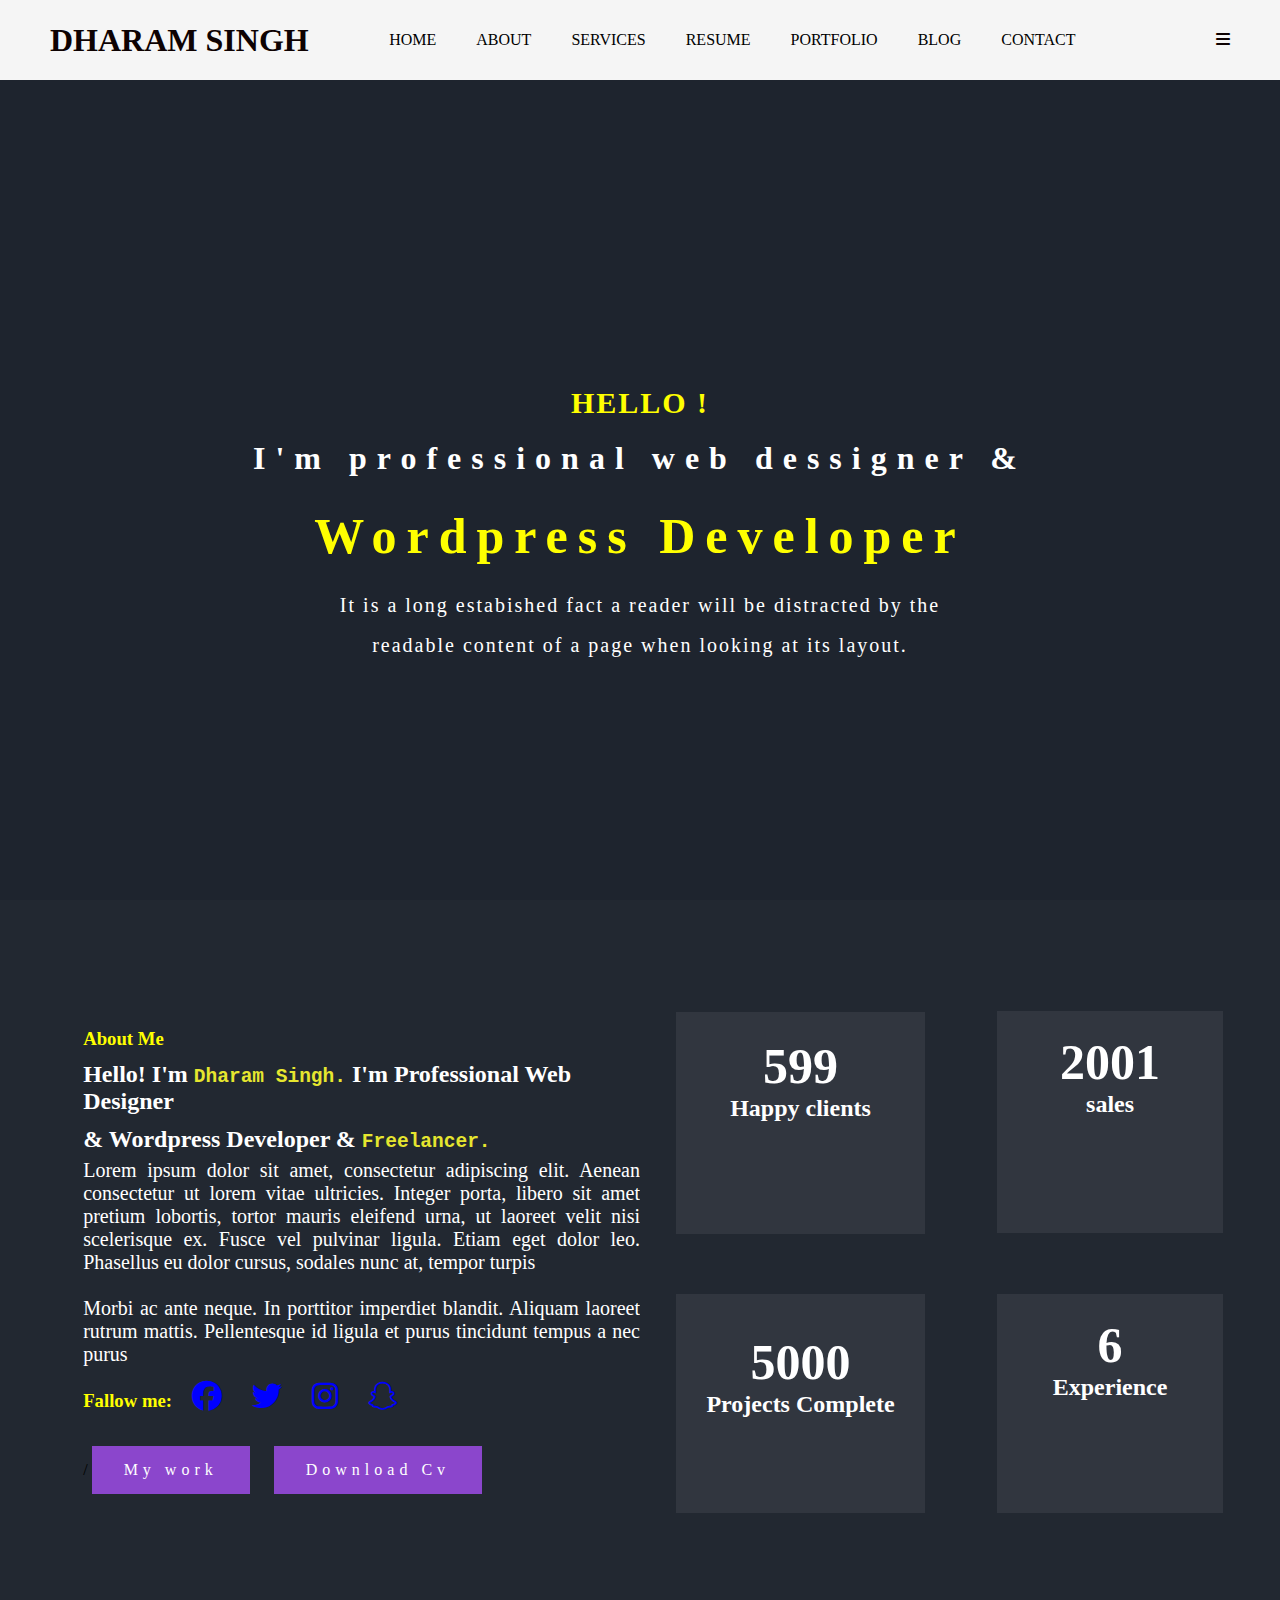
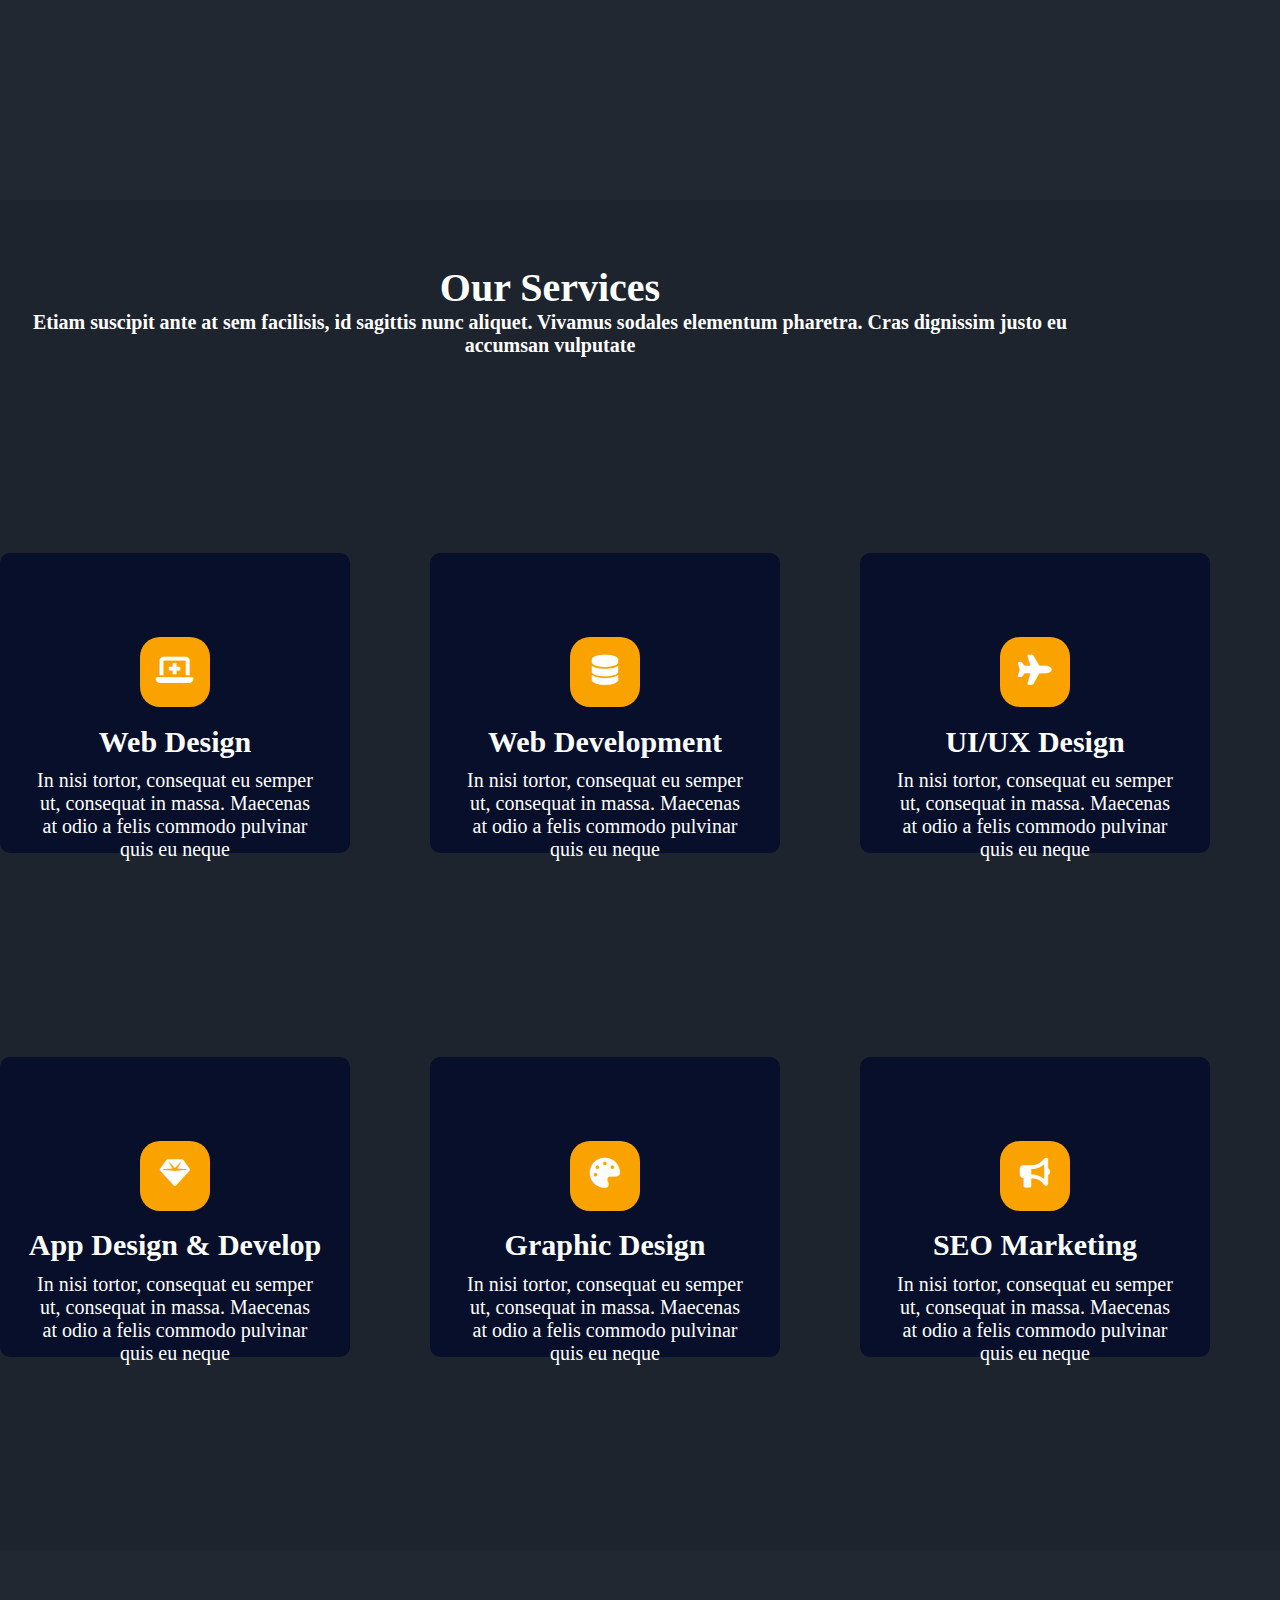
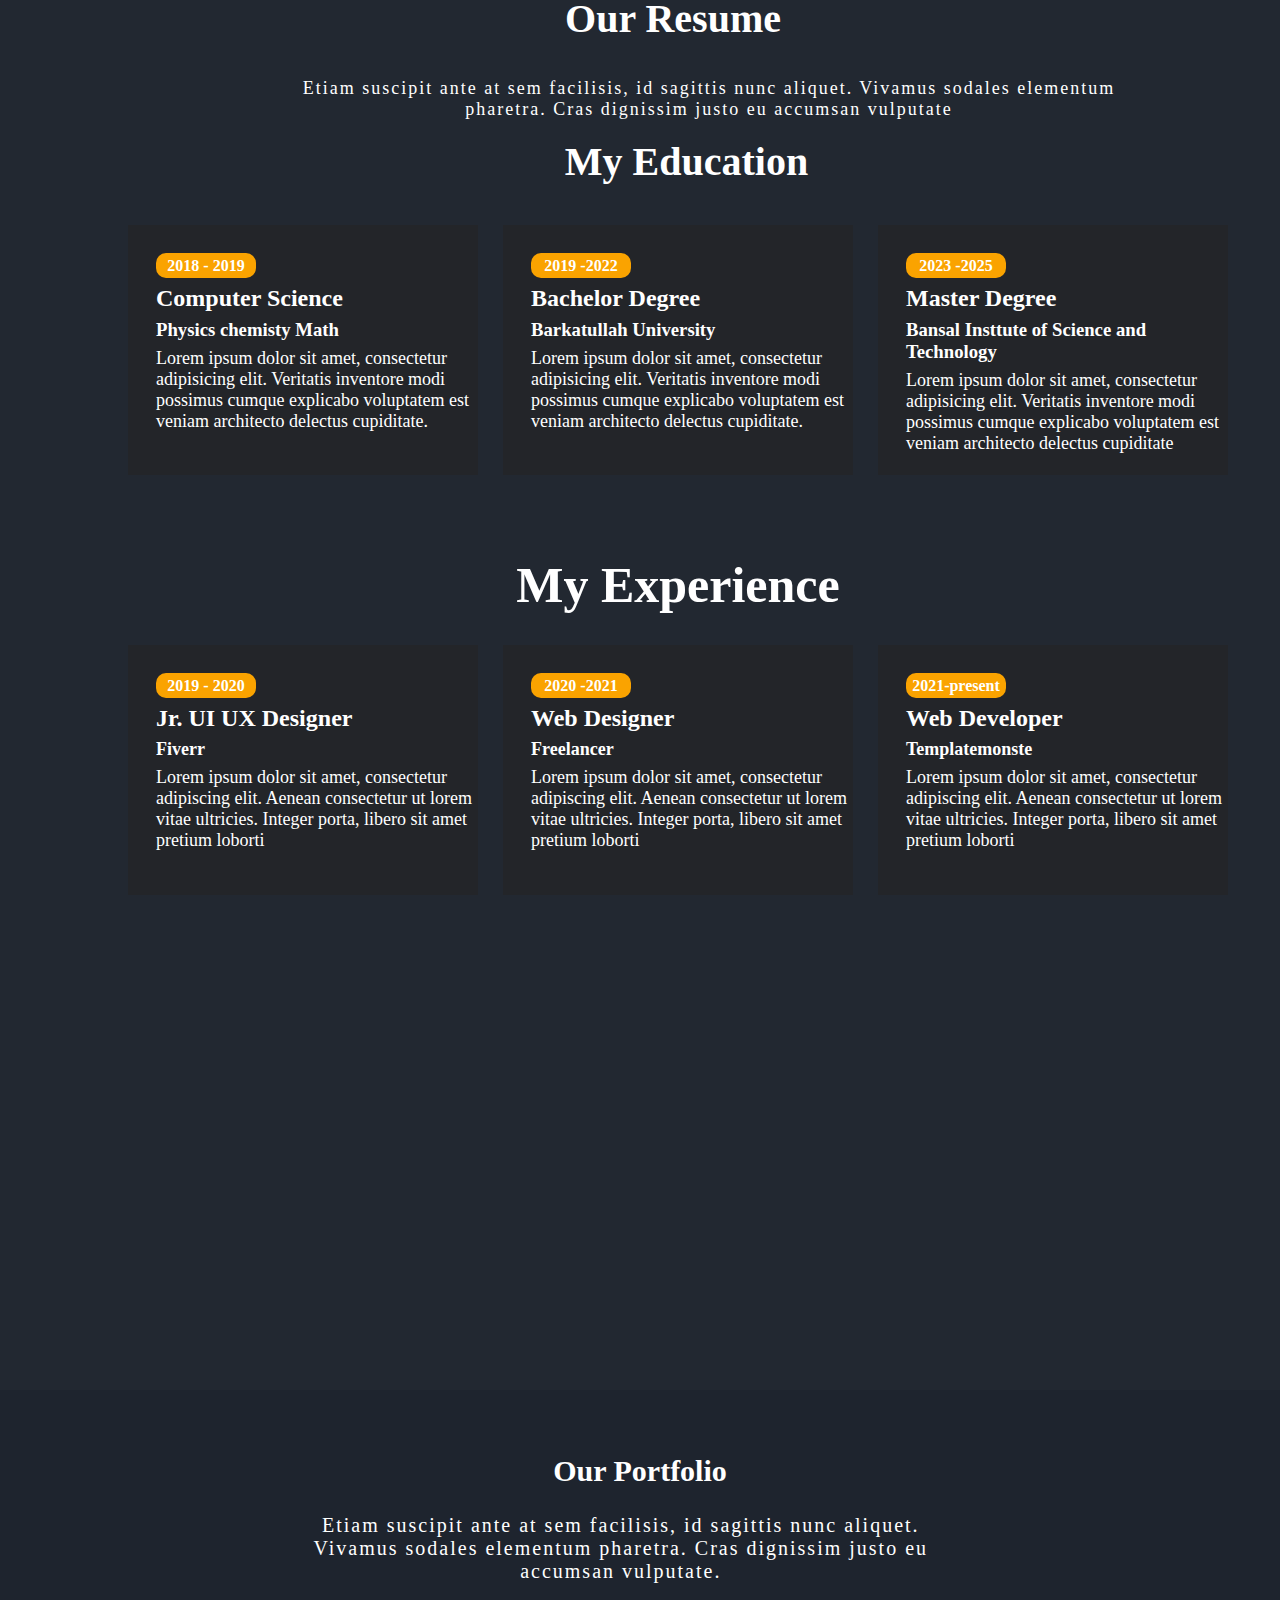
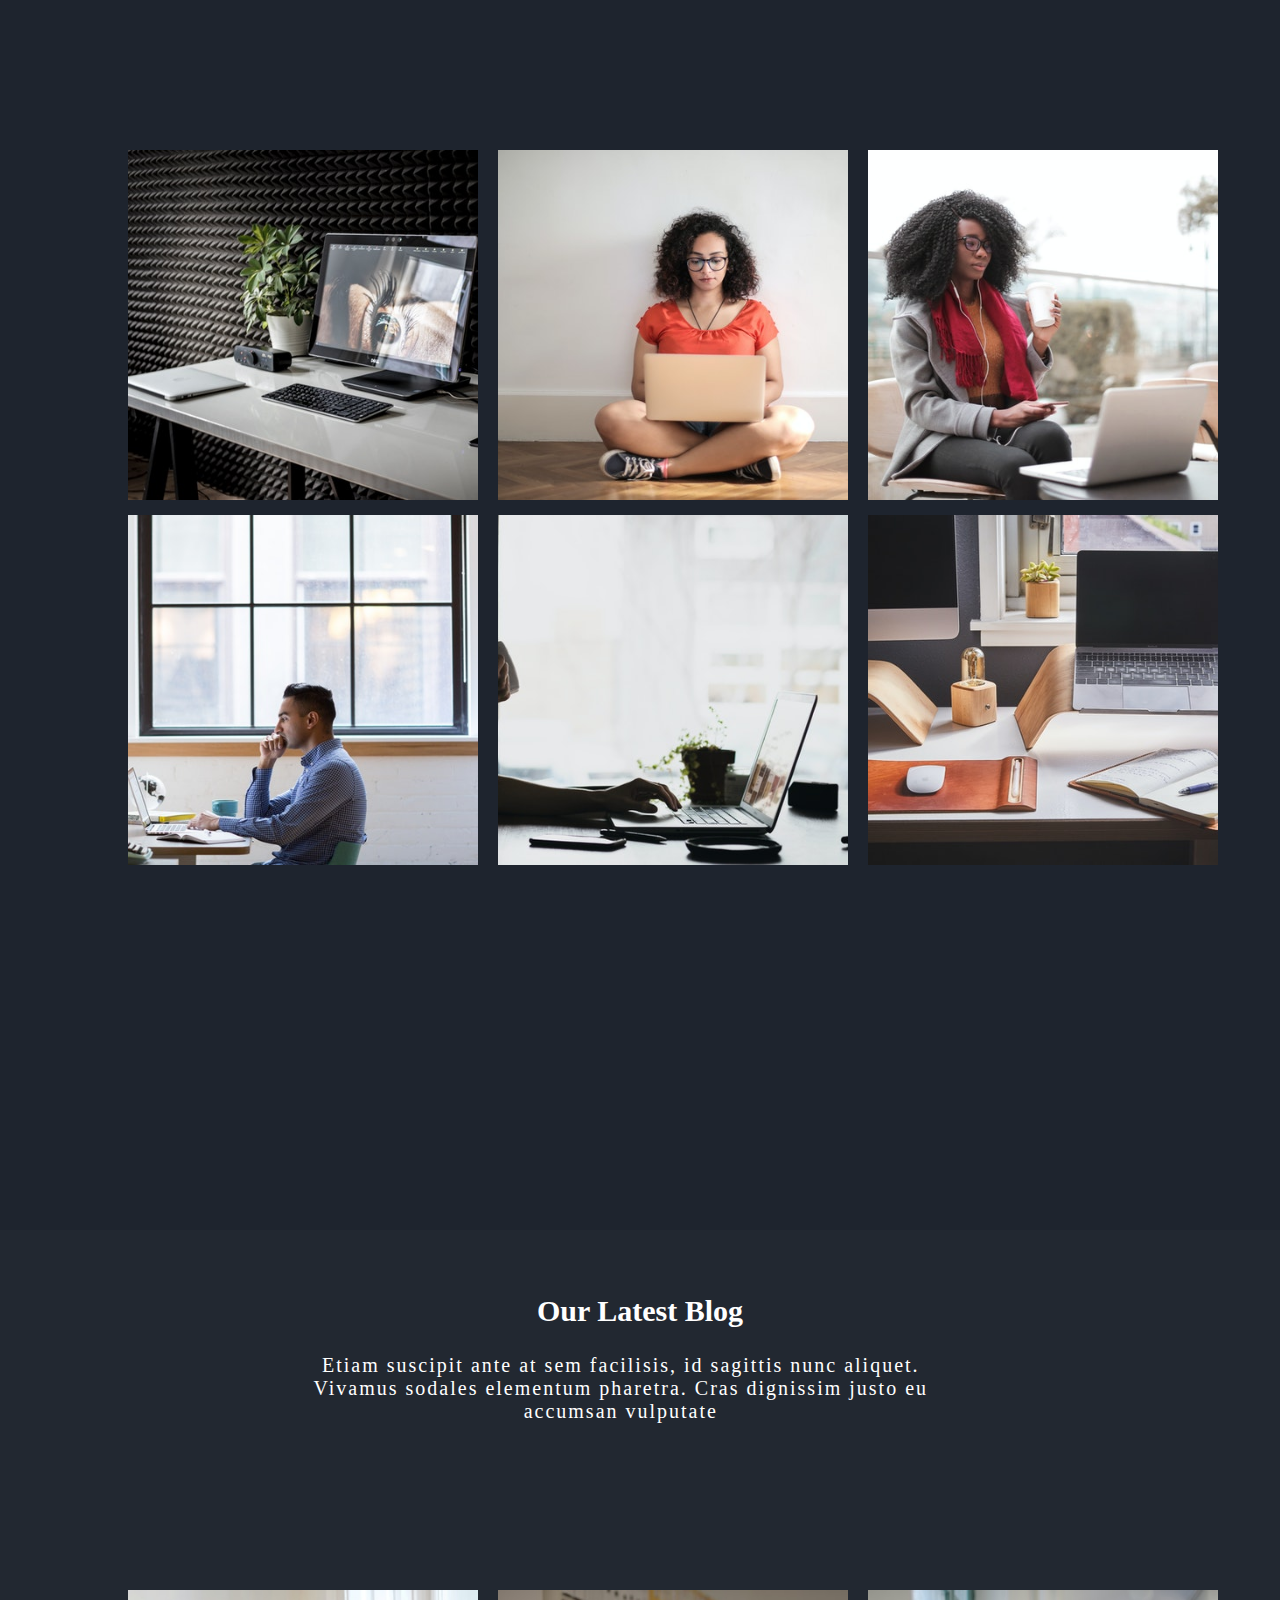
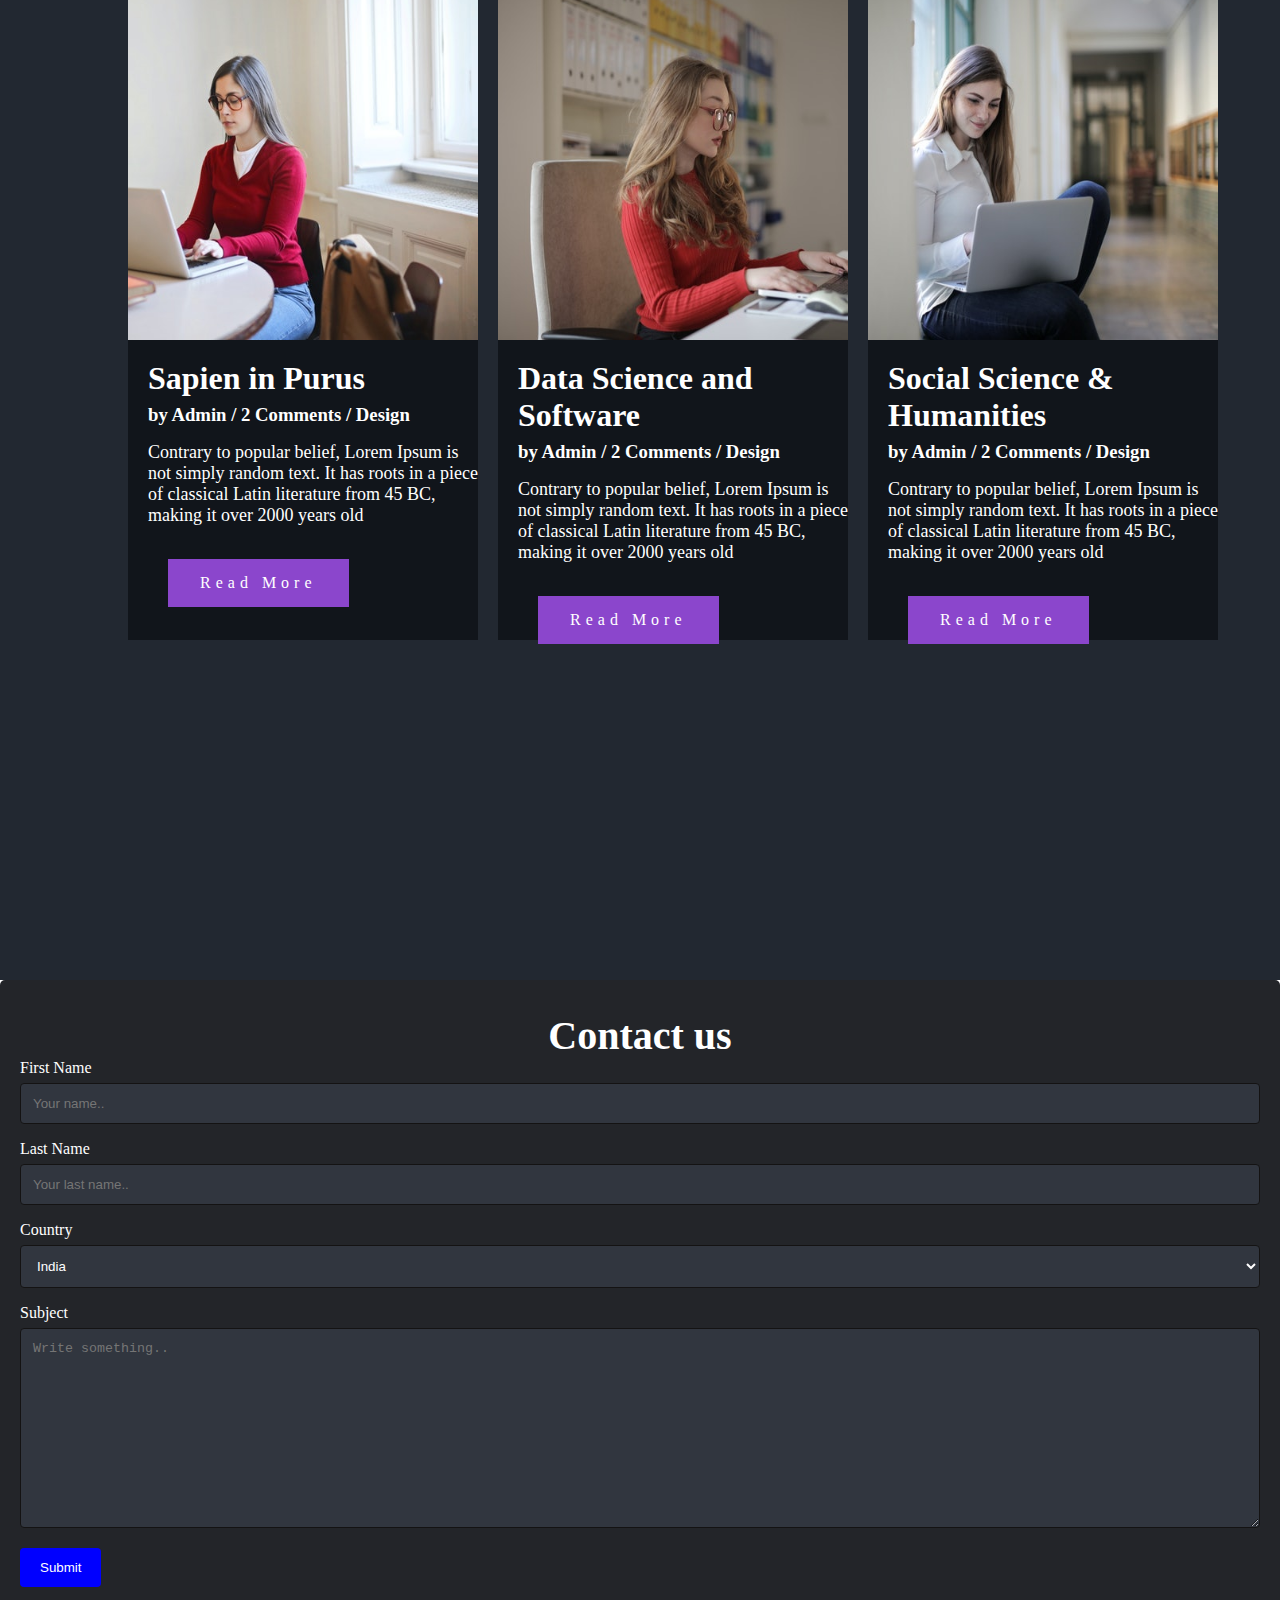
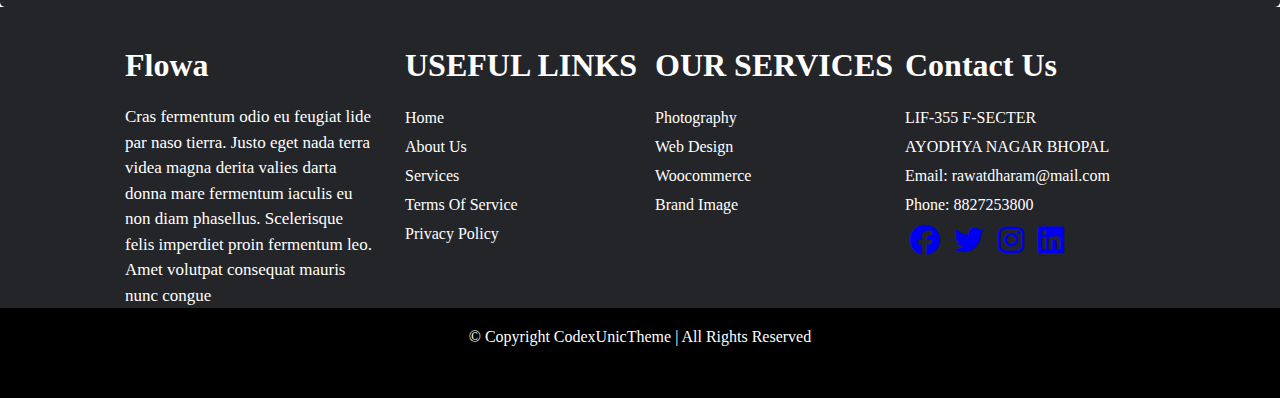
<file: porfolio single/index.html>
<!DOCTYPE html>
<html lang="en">

<head>
    <meta charset="UTF-8">
    <meta name="viewport" content="width=device-width, initial-scale=1.0">
    <link rel="stylesheet" href="https://cdnjs.cloudflare.com/ajax/libs/font-awesome/6.5.1/css/all.min.css">

    <link rel="stylesheet" href="Style.css">

    <title>Document</title>

</head>
<body>
    <input type="checkbox"  id="click">
        <nav class="navbar top">
            <h1>DHARAM SINGH</h1>
            <ul>
                <li><a href="#Home">HOME</a></li>
                <li><a href="#about">ABOUT</a></li>
                <li><a href="#Services">SERVICES</a></li>
                <li><a href="#Resume">RESUME</a></li>
                <li><a href="#Portfolio">PORTFOLIO</a></li>
                <li><a href="#Blog">BLOG</a></li>
                <li><a href="#Contact">CONTACT</a></li>
            </ul>
            <label for="click">
                <i class="fa-solid fa-bars"></i>
            </label>
        </nav>
        <div class="dharam2" id="Home">
            <h3>HELLO !</h3>
            <h1>I'm professional web dessigner & </h1>
            <h2>Wordpress Developer</h2>
            <p>It is a long estabished fact a reader will be distracted by the <br> readable content of a page when
                looking
                at its layout.</p>
                <div class="flex">
                </div>
        </div>
    <section id="about">

        <div class="ds">
            <div class="ds1">
                <div class="dsr">
                    <h3>About Me</h3>
                    <h2>Hello! I'm <samp>Dharam Singh.</samp> I'm Professional Web Designer</h2>
                    <h2>& Wordpress Developer & <samp>Freelancer.</samp></h2>
                    <p>Lorem ipsum dolor sit amet, consectetur adipiscing elit. Aenean consectetur ut lorem vitae
                        ultricies.
                        Integer porta, libero sit amet pretium lobortis, tortor mauris eleifend urna, ut laoreet velit
                        nisi
                        scelerisque ex. Fusce vel pulvinar ligula. Etiam eget dolor leo. Phasellus eu dolor cursus,
                        sodales
                        nunc at, tempor turpis</p>
                    <br>
                    <p>Morbi ac ante neque. In porttitor imperdiet blandit. Aliquam laoreet rutrum mattis. Pellentesque
                        id
                        ligula et purus tincidunt tempus a nec purus</p>
                    <div class="icon">
                        <ul>
                            <h3>Fallow me:
                                <ul>
                                    <li><i class="fa-brands fa-facebook"></i></li>
                                    <li><i class="fa-brands fa-twitter"></i></li>
                                    <li><i class="fa-brands fa-instagram"></i></li>
                                    <li><i class="fa-brands fa-snapchat"></i></li>
                            </h3>

                        </ul>
                        <br />/

                        <a href="#" class="btn">My work</a>
                        <a href="#" class="btn1"> Download Cv</a>


                    </div>



                </div>

            </div>

            <div class="ds2">
                <div class="dr">
                    <h1>599</h1>
                    <h2>Happy clients</h2>

                </div>
                <div class="dr1">
                    <h1>2001</h1>
                    <h2>sales</h2>

                </div>
                <div class="dr2">
                    <h1>5000</h1>
                    <h2>Projects Complete</h2>

                </div>
                <div class="dr3">
                    <h1>6</h1>
                    <h2>Experience</h2>


                </div>

            </div>


        </div>

        <div class="grid-container">



            <div class="grid-item0 " id="Services">
                <h1>Our Services</h1>
                <h4>Etiam suscipit ante at sem facilisis, id sagittis nunc aliquet. Vivamus sodales elementum pharetra.
                    Cras dignissim justo eu accumsan vulputate</h4>
            </div>
            <div class="grid-item1  grid-item">
                <i class="fa-solid fa-laptop-medical"></i>
                <h3>Web Design</h3>
                <p>In nisi tortor, consequat eu semper ut, consequat in massa. Maecenas at odio a felis commodo pulvinar
                    quis eu neque</p>
            </div>
            <div class="grid-item2  grid-item">
                <i class="fa-solid fa-database"></i>
                <h3>Web Development</h3>
                <p>In nisi tortor, consequat eu semper ut, consequat in massa. Maecenas at odio a felis commodo pulvinar
                    quis eu neque</p>
            </div>
            <div class="grid-item3  grid-item">
                <i class="fa-solid fa-plane"></i>
                <h3>UI/UX Design</h3>
                <p>In nisi tortor, consequat eu semper ut, consequat in massa. Maecenas at odio a felis commodo pulvinar
                    quis eu neque</p>
            </div>
            <div class="grid-item4  grid-item">
                <i class="fa-solid fa-gem"></i>
                <h3>App Design & Develop</h3>
                <p>In nisi tortor, consequat eu semper ut, consequat in massa. Maecenas at odio a felis commodo pulvinar
                    quis eu neque</p>

            </div>
            <div class="grid-item5  grid-item">
                <i class="fa-solid fa-palette"></i>
                <h3>Graphic Design</h3>
                <p>In nisi tortor, consequat eu semper ut, consequat in massa. Maecenas at odio a felis commodo pulvinar
                    quis eu neque</p>
            </div>
            <div class="grid-item6  grid-item">
                <i class="fa-solid fa-bullhorn"></i>
                <h3>SEO Marketing</h3>
                <p>In nisi tortor, consequat eu semper ut, consequat in massa. Maecenas at odio a felis commodo pulvinar
                    quis eu neque</p>
            </div>

        </div>
        <div class="main" id="Resume">
            <div class=" main1 main0">
                <h1>Our Resume</h1>
                <p>Etiam suscipit ante at sem facilisis, id sagittis nunc aliquet. Vivamus sodales elementum pharetra.
                    Cras dignissim justo eu accumsan vulputate</p>
                <h2>My Education</h2>
            </div>
            <div class="main2 main0">
                <h4>2018 - 2019</h4>
                <h2>Computer Science</h2>
                <h3>Physics chemisty Math</h3>
                <p>Lorem ipsum dolor sit amet, consectetur adipisicing elit. Veritatis inventore modi possimus cumque
                    explicabo voluptatem est veniam architecto delectus cupiditate.</p>

            </div>
            <div class="main3 main0">
                <h4>2019 -2022</h4>
                <h2>Bachelor Degree</h2>
                <h3>Barkatullah University</h3>
                <p>Lorem ipsum dolor sit amet, consectetur adipisicing elit. Veritatis inventore modi possimus cumque
                    explicabo voluptatem est veniam architecto delectus cupiditate.</p>

            </div>
            <div class="main3 main0">
                <h4>2023 -2025</h4>
                <h2>Master Degree</h2>
                <h3>Bansal Insttute of Science and Technology</h3>
                <p>Lorem ipsum dolor sit amet, consectetur adipisicing elit. Veritatis inventore modi possimus cumque
                    explicabo voluptatem est veniam architecto delectus cupiditate</p>
            </div>
            <div class=" main5 main0">
                <h1>My Experience</h1>
            </div>
            <div class="main6 main0">
                <h4>2019 - 2020</h4>
                <h2>Jr. UI UX Designer</h2>
                <h6>Fiverr</h6>
                <p>Lorem ipsum dolor sit amet, consectetur adipiscing elit. Aenean consectetur ut lorem vitae ultricies.
                    Integer porta, libero sit amet pretium loborti</p>
            </div>
            <div class=" main7 main0">
                <h4>2020 -2021</h4>
                <h2>Web Designer</h2>
                <h6>Freelancer</h6>
                <p>Lorem ipsum dolor sit amet, consectetur adipiscing elit. Aenean consectetur ut lorem vitae ultricies.
                    Integer porta, libero sit amet pretium loborti</p>
            </div>
            <div class=" main8 main0 ">
                <h4>2021-present</h4>
                <h2>Web Developer</h2>
                <h6>Templatemonste</h6>

                <p>Lorem ipsum dolor sit amet, consectetur adipiscing elit. Aenean consectetur ut lorem vitae ultricies.
                    Integer porta, libero sit amet pretium loborti</p>
            </div>
        </div>
        <div class="dk" id="Portfolio">
            <h1>Our Portfolio</h1>
            <p>Etiam suscipit ante at sem facilisis, id sagittis nunc aliquet. Vivamus sodales elementum pharetra. Cras
                dignissim justo eu accumsan vulputate.</p>
        </div>
        <div class="dk0">

            <img src="yogesh.jpg" alt="">

            <img src="yogesh1.jpg" alt="">

            <img src="yogesh2.jpg" alt="">

            <img src="yogesh3.jpg" alt="">

            <img src="yogesh4.jpg" alt="">


            <img src="yogesh5.jpg" alt="">


        </div>
        <div class="pk" id="Blog">
            <h1>Our Latest Blog</h1>
            <p>
                Etiam suscipit ante at sem facilisis, id sagittis nunc aliquet. Vivamus sodales elementum pharetra. Cras
                dignissim justo eu accumsan vulputate</p>
        </div>
        <div class="pk0">
            <img src="blog1.jpg" alt="">
            <img src="blog2.jpg" alt="">
            <img src="blog3.jpg" alt="">
            <div class="pk1 n">
                <h1>Sapien in Purus</h1>
                <h3> by Admin / 2 Comments / Design</h3>
                <p>Contrary to popular belief, Lorem Ipsum is not simply random text. It has roots in a piece of
                    classical Latin literature from 45 BC, making it over 2000 years old</p>
                    <a href="#" class="btn1" > Read More</a>
            </div>
            <div class="pk2 n">

                <h1>Data Science and Software</h1>
                <h3> by Admin / 2 Comments / Design</h3>
                <p>Contrary to popular belief, Lorem Ipsum is not simply random text. It has roots in a piece of
                    classical Latin literature from 45 BC, making it over 2000 years old</p>
                    <a href="#" class="btn1"> Read More</a>
            </div>
            <div class="pk3 n">
                <h1>Social Science & Humanities</h1>
                <h3> by Admin / 2 Comments / Design</h3>
                <p>Contrary to popular belief, Lorem Ipsum is not simply random text. It has roots in a piece of
                    classical Latin literature from 45 BC, making it over 2000 years old</p>
                    <a href="#" class="btn1"> Read More</a>
            </div>

        </div>
        
    </div>
    <div class="shani" id="Contact">
        <h1>Contact us</h1>
        <form action="action_page.php">
      
          <label for="fname">First Name</label>
          <input type="text" id="fname" name="firstname" placeholder="Your name..">
      
          <label for="lname">Last Name</label>
          <input type="text" id="lname" name="lastname" placeholder="Your last name..">
      
          <label for="country">Country</label>
          <select id="country" name="country">
            <option value="australia">India</option>
            <option value="canada">Canada</option>
            <option value="usa">USA</option>
          </select>
      
          <label for="subject">Subject</label>
          <textarea id="subject" name="subject" placeholder="Write something.." style="height:200px"></textarea>
      
          <input type="submit" value="Submit">
      
        </form>
      </div>
<footer>
    <div class="shyamveer">
        <div class="footer-content">
            <h1>Flowa</h1>
            <p>Cras fermentum odio eu feugiat lide par naso tierra. Justo eget nada terra videa magna derita valies darta donna mare fermentum iaculis eu non diam phasellus. Scelerisque felis imperdiet proin fermentum leo. Amet volutpat consequat mauris nunc congue</p>
        </div>
        <div class="footer-content useful-links">
            <h1>USEFUL LINKS</h1>
            <ul>
                <li><a href="Home">Home</a></li>
                <li><a href="About Us">About Us</a></li>
                <li><a href="Services">Services</a></li>
                <li><a href="Terms Of Service">Terms Of Service</a></li>
                <li><a href="Privacy Policy">Privacy Policy</a></li>
            </ul>

        </div>
        <div class="footer-content">
            <h1>OUR SERVICES</h1>
            <ul>
                <li><a href="#">Photography</a></li>
                <li><a href="#">Web Design</a></li>
                <li><a href="#">Woocommerce</a></li>
                <li><a href="#">Brand Image</a></li>
            </ul>

        </div>
        <div class="footer-content">
            <h1>Contact Us</h1>
            <ul>
                <li>LIF-355 F-SECTER</li>
                <li>AYODHYA NAGAR BHOPAL</li>
                <li>Email: rawatdharam@mail.com</li>
                <li>Phone: 8827253800</li>
                
            </ul>
                <a href="#"> <i class="fa-brands fa-facebook"></i></a>
                <a href="#"><i class="fa-brands fa-twitter"></i></a>
                <a href="#"><i class="fa-brands fa-instagram"></i></a>
                <a href="#"><i class="fa-brands fa-linkedin"></i></a>
        </div>
    </div>
</footer>

<footer id="footer">
    <p>&copy; Copyright CodexUnicTheme | All Rights Reserved</p>
</footer>
    </section>
</body>

</html>
</file>
<file: porfolio single/Style.css>
*{
    padding: 0px;
    margin: 0px;
    box-sizing: border-box;
}
.navbar{
    display: flex;
    background-color:whitesmoke;
    color: rgb(14, 2, 2);
    height: 80px;
    /* width: 100px; */
    align-items: center;
    text-align: center;
    justify-content: space-between;
    position: fixed;
    top: 0;
    width: 100%;


}


.navbar ul{
    display: flex;
    list-style: none;
}
.navbar ul li{
    margin: 20px;
    

  
}
.navbar ul li a{
    text-decoration: none;
    color: black;
    
    
    
    
}
.navbar ul{
    margin-right: 60px;
}
.navbar h1{
    margin-left: 50px
  }
  .navbar label {
    margin-right: 50px;
    /* display: block; */

  }
  #click {
    display: none;
  }
  @media screen and (max-width:768px) {
    .navbar label{
      display: block;
    }
    .navbar ul{
      flex-direction: column;
      position: absolute;
      top: 80px;
      /* width: 100%; */
      display: none;
      text-align: center;
    }
    .navbar li a{
      color: red;
    }
    #click:checked~ .navbar ul{
      display: block;
    }
    bogy{
      display: block;
    }
    
    
 }


 .dharam2{
  /* margin-top: 100px; */
  display: flex;
  flex-direction: column;
    text-align: center;
    justify-content: center;
    align-items: center;
    height: 100vh;
    background-color: #040b16e5;
    width: 100%;
    
 }
 .dharam2 h3{
    color: yellow;
    font-size: 30px;
    letter-spacing: 2px;
    padding-top: 150px;
 }
 .dharam2 h1{
    margin-top: 20px;
    color: white;
    display: flex;
    justify-content: center;
    letter-spacing: 10px;
 }
 
 .dharam2 h2{
    color: yellow;
    font-size: 50px;
    margin-top: 30px;
    letter-spacing: 10px;
 }
 .dharam2 p{
    margin-top: 20px;
    color: white;
    font-size: 20px;
    line-height: 40px;
    letter-spacing: 2px;

 }
 .btn{
    display: inline-block;
    background-color: rgb(139, 70, 204); 
    border: none;
    color: white;
    padding: 15px 32px;
    text-align: center;
    text-decoration: none;
    display: inline-block;
    font-size: 16px;
    letter-spacing: 5px;
  
    
  }
.btn1{
  display: inline-block;
    background-color: rgb(139, 70, 204); 
    border: none;
    color: white;
    padding: 15px 32px;
    text-align: center;
    text-decoration: none;
    display: inline-block;
    font-size: 16px;
    margin: 20px;
    letter-spacing: 5px;
    
  
}
 
 .btn:hover{
    
    background-color:blue;
 }
 .btn1:hover{
    background-color: blue;
 }

 .ds{
    display: flex;
    background-color:#222831 ;
    /* color: white; */
    height: 100vh;
    
 }
 .ds1{
    display: flex;
    background-color: #222831;
    height: 70%;
    width: 50%;


 }
 .ds2{
    display: grid;
    background-color: #222831;
    height: 70%;
    width: 50%;
    margin-top: 6%;
    grid-template-columns:   auto auto ;
    



 }
 .dr{
    height: 70%;
    width: 70%;
    background-color:#31363F ;
    margin-top: 10%;
    margin-left: 10%;
    

 }
 .dr1{
    height: 70%;
    width: 80%;
    background-color: #31363F;
    margin-top: 12%;


 }
 .dr2{
    height: 70%;
    width: 70%;
    background-color: #31363F;
    margin-left: 10%;
    padding: 5%;
 }
 .dr3{
    height: 70%;
    width: 80%;
    background-color: #31363F;
 }
 .dr h1{
   align-items: center;
   text-align: center;       
   color: white;
   margin-top: 10%;
   font-size: 50px;
 }
 .dr h2{
   text-align: center;
   color: white;
 }
 .dr1 h1{
   align-items: center;
   text-align: center;
   justify-content: center;
   color: white;
   margin-top: 10%;
   font-size: 50px;
 }
 .dr1 h2{
   text-align: center;
   color: white;
 }.dr2 h1{
   align-items: center;
   text-align: center;
   justify-content: center;
   color: white;
   margin-top: 10%;
   font-size: 50px;

 }
 .dr3 h1{
   align-items: center;
   text-align: center;
   justify-content: center;
   color: white;
   margin-top: 10%;
   font-size: 50px;
 }
 .dr2 h2{
   text-align: center;
   color: white;
 }
 .dr3 h2{
   text-align: center;
   color: white;
 }
 .dsr{
   margin-left: 13%;
   margin-top: 20%;
 }
 .dsr h2 samp{
   margin-top: 2%;
   color: rgb(230, 230, 47);
   
 }
 .dsr h3 {
   color: yellow;
 }
 .dsr h2{
   color: white;
   margin-top: 2%;
 }
 .dsr p{
   color: white;
   font-size: 20px;
   margin-top: 1%;
   text-align: justify;
 }
 .icon ul {
  display: inline-flex;
text-align: center;
/* align-items: center; */
/* justify-content: space-between; */
  list-style: none;
  /* padding-left: 100px; */
  color: blue;
  
  
  
 }
 .icon ul li{
  padding: 15px;
  font-size: 30px;
  line-height: 1px;
  /* margin-bottom: 100px; */
 }
 .main{
  
  /* background-color: #040b16e5; */
  
 }
 .grid-container{
  height: 150vh;
  background-color: #040b16e5;
  display: grid;
  /* gap: 10px; */
  /* grid-template-rows:100px 200px 200px; */
  grid-template-columns: 1fr 1fr 1fr;
  gap: 10px;
  /* row-gap:125px ; */
  /* column-gap: 175px ; */
  /* padding-left: 9%; */
  

 }

 
 .grid-item0{
  height: 150px;
  width: 1100px;
  display: grid;
  color: white;
  grid-column-start: 1;
  grid-column-end: 4;
text-align: center;
padding-top: 5%;
font-size: 20px;
text-align: center;

 }
 
 .grid-item1{
  height: 300px;
  width: 350px;
color: white;
  background-color: #070F2B;
  /* font-size: 30px; */
  
  text-align: center;
  padding-top: 20%;

  
  
 }
 .grid-item2{
  height: 300px;
  width: 350px;
  color: white;
  background-color: #070F2B;
  padding-top: 20%;
  text-align: center;
  /* font-size: 30px; */

 }
 .grid-item3{
  height: 300px;
  width: 350px;
  color: white;
  background-color: #070F2B;
  padding-top: 20%;
  text-align: center;
  /* font-size: 30px; */

  
 }
 .grid-item4{
  height: 300px;
  width: 350px;
  color: white;
  background-color: #070F2B;
  padding-top: 20%;
  text-align: center;
  /* font-size: 30px; */

  
 }.grid-item5{
  height: 300px;
  width: 350px;
  color: white;
  background-color: #070F2B;
  padding-top: 20%;
  text-align: center;
  /* font-size: 30px; */

  
 }
 .grid-item6{
  height: 300px;
  width: 350px;
  color: white;
  background-color: #070F2B;
  padding-top: 20%;
  text-align: center;
  /* font-size: 30px; */

  
 }
.grid-item i{
  background-color: #FAA300;
  height: 70px;
  width: 70px;
  padding-top: 5%;
  border-radius: 20px;
  font-size: 30px;
 
}
.grid-item h3{
  padding-top: 5%;
  font-size: 30px;
}
.grid-item p{
  font-size: 20px;
  padding-top: 3%;
  /* text-align: justify; */
  padding-left: 10%;
  padding-right: 10%;
}
.grid-item h3:hover{
  color: #FAA300;
/* transition: all 0s ease; */
}
.grid-item:hover{
  transform: translatey(10px);
  transition: all 1s ease ;
  
}
.grid-item{
  border-radius: 10px;
}
.main{
  height: 160vh;
  background-color:#222831 ;
  display: grid;
  grid-template-rows:100px 200px 200px;
  grid-template-columns: 200px 200px 200px;
  row-gap:25px ;
  column-gap: 175px ;
  padding-left: 10%;
  
}


.main0{
  height: 200px;
  width: 200px;
  background-color:  #232529;
  /* margin-left: 10%; */
  /* margin-top: 10; */
}
.main1{
  grid-column-start: 1;
  grid-column-end: 4;
  width: 900px;
  height: 260px;
  background-color: #222831;
  color: white;
  text-align: center;
  margin-left: 10%;
}
.main5{
  grid-column-start: 1;
  grid-column-end: 4;
  width: 1100px;
  height: 150px;
  margin-top: 20%;
  background-color: #222831;
  color: white;
  text-align: center;
}
.main2{
  height: 250px;
  width: 350px;
  margin-top: 75%;
  color: white;
  

}
.main3{
  height: 250px;
  width: 350px;
  margin-top: 75%;
  margin-left: 0%;
  color: white;
}
.main4{
  height: 200px;
  width: 300px;
}
.main6{
  height: 250px;
  width: 350px;
  margin-top: 60%;
  color: white;
}
.main7{
  height: 250px;
  width: 350px;
  margin-top: 60%;
  color: white;
}
.main8{
  height: 250px;
  width: 350px;
  margin-top: 60%;
  color: white;
}
.main1 h1{
  font-size: 40px;
  margin-top: 5%;
}
.main1 p{
  font-size: 17px;
  padding-top: 2%;
  letter-spacing: 2px;
  
}
.main1 h2{
  font-size: 40px;
  /* padding-top: 5%; */
  padding-right: 5%;
}
.main5 h1{
  padding-top: 6%;
  font-size: 50px;
}
.main0 h4{
  margin-top: 8%;
  margin-left: 8%;
  background-color: #FAA300;
  width: 100px;
  text-align: center;
  height: 25px;
  padding-top: 4px;
  border-radius: 10px;
}
  .main0 h2{
    margin-left: 8%;
    margin-top: 2%;
    
  }
  .main0 h3,h6{
    margin-left: 8%;
    margin-top: 2%;
  }
  .main0 p{
    margin-left: 8%;
    margin-top: 2%;
    font-size: 18px;
  }
  .main0 h6{
    font-size: 18px;
  }
  .dk{
    height: 40vh;
    background-color: #040b16e5;
    color: white;
    /* display: flex; */
    text-align: center;

  }
  .dk h1{
    font-size: 30px;
    padding-top: 5%;
  }
  .dk p{
    font-size: 20px;
    text-align: justify;
    padding-left: 22%;
    padding-top: 2%;
  letter-spacing: 2px;
padding-right: 25%;
text-align: center;
  }
    .dk0{
      height: 120vh;
    background-color: #040b16e5;
  
      display: grid;
      /* display: inline; */
      grid-template-rows:100px 200px 200px;
  grid-template-columns: 200px 200px 200px;
  row-gap:265px ;
  column-gap: 170px ;
  padding-left: 10%;
  /* padding-top:15% ; */
    }
    img{
      height: 350px;
      width: 350px;
    }
    .pk{
      height: 40vh;
      background-color: #222831;
      color: white;
      text-align: center;
    }
    .pk0{
      display: grid;
      height: 110vh;
      background-color: #222831;
      grid-template-rows:100px 200px 200px;
  grid-template-columns: 200px 200px 200px;
  row-gap:250px ;
  column-gap: 170px ;
  padding-left: 10%;

    }
   
   .pk1{
    height: 300px;
    width: 350px;
    background-color: #101318e5;
    color: white;
    padding-left: 10%;
    padding-top: 10%;
   }
   .pk2{
    height: 300px;
    width: 350px;
    background-color: #101318e5;
    color: white;
    padding-left: 10%;
    padding-top: 10%;
   }
   .pk3{
    height: 300px;
    width: 350px;
    background-color: #101318e5;
    color: white;
    padding-left: 10%;
    padding-top: 10%;
   }
   .pk1 p{
    font-size: 18px;
    padding-top: 2%;

   }
   .pk2 p{
    font-size: 18px;
    padding-top: 2%;

   }
   .pk3 p{
    font-size: 18px;
    padding-top: 2%;

   }
   .pk1 h3{
    padding-top: 2%;
   }
   .pk2 h3{
    padding-top: 2%;
   }
   .pk3 h3{
    padding-top: 2%;
   }
   .pk h1{
    font-size: 30px;
    padding-top: 5%;
  }
  .pk p{
    font-size: 20px;
    text-align: justify;
    padding-left: 22%;
    padding-top: 2%;
  letter-spacing: 2px;
padding-right: 25%;
text-align: center;
  }
 .n a.btn1{
  margin-top: 10%;
 } 
 .n p{
  padding-top: 5%;
 }
 



  input[type=text], select, textarea {
    background-color: #31363F;
    color: white;
    
    width: 100%; 
    padding: 12px; 
    border: 1px solid #141313; 
    border-radius: 4px; 
    box-sizing: border-box;
    margin-top: 6px; 
    margin-bottom: 16px; 
    resize: vertical ;
  
  }
  
  
  input[type=submit] {
    background-color: blue;
    color: white;
    padding: 12px 20px;
    border: none;
    border-radius: 4px;
    cursor: pointer;
    /* margin-top: 10%; */
  
  }
  input[type=submit]:hover {
    background-color: #45a049;
  }
  
  
  .shani {
    border-radius: 5px;
    background-color: #232529;
    color: white;
    padding: 20px;
    
  }
  .shani h1{
    text-align: center;
    font-size: 40px;
    margin-top: 1%;
  }
  .shyamveer{
  display: flex;
  justify-content: center;
  background-color: #232529;
  color: white;
}
.footer-content{
  margin-top: 40px;
  width: 250px;

}
.footer-content h1{
  margin-bottom: 20px;
}
.footer-content p{
  line-height: 1.5;
  font-size: 17px;
}
.footer-content ul{
  list-style: none;
}
.footer-content ul li{
  line-height: 1.8;
}
.footer-content ul li a{
  text-decoration: none;
  color: white;
  
  
}
.useful-links{
  margin-left: 30px;

}

#footer{
  height: 10vh;
  background-color: black;
  color: white;
  text-align: center;
}
#footer p{
  padding-top: 20px;
}
.footer-content i{
  font-size: 30px;
  /* letter-spacing: 20px; */
  text-decoration: none;
  list-style: none;
  /* border: 2px solid red; */
  text-align: center;
  border-radius: 50%;
  padding: 5px;
}
.footer-content i:hover{
  background-color: blue;

}
</file>
